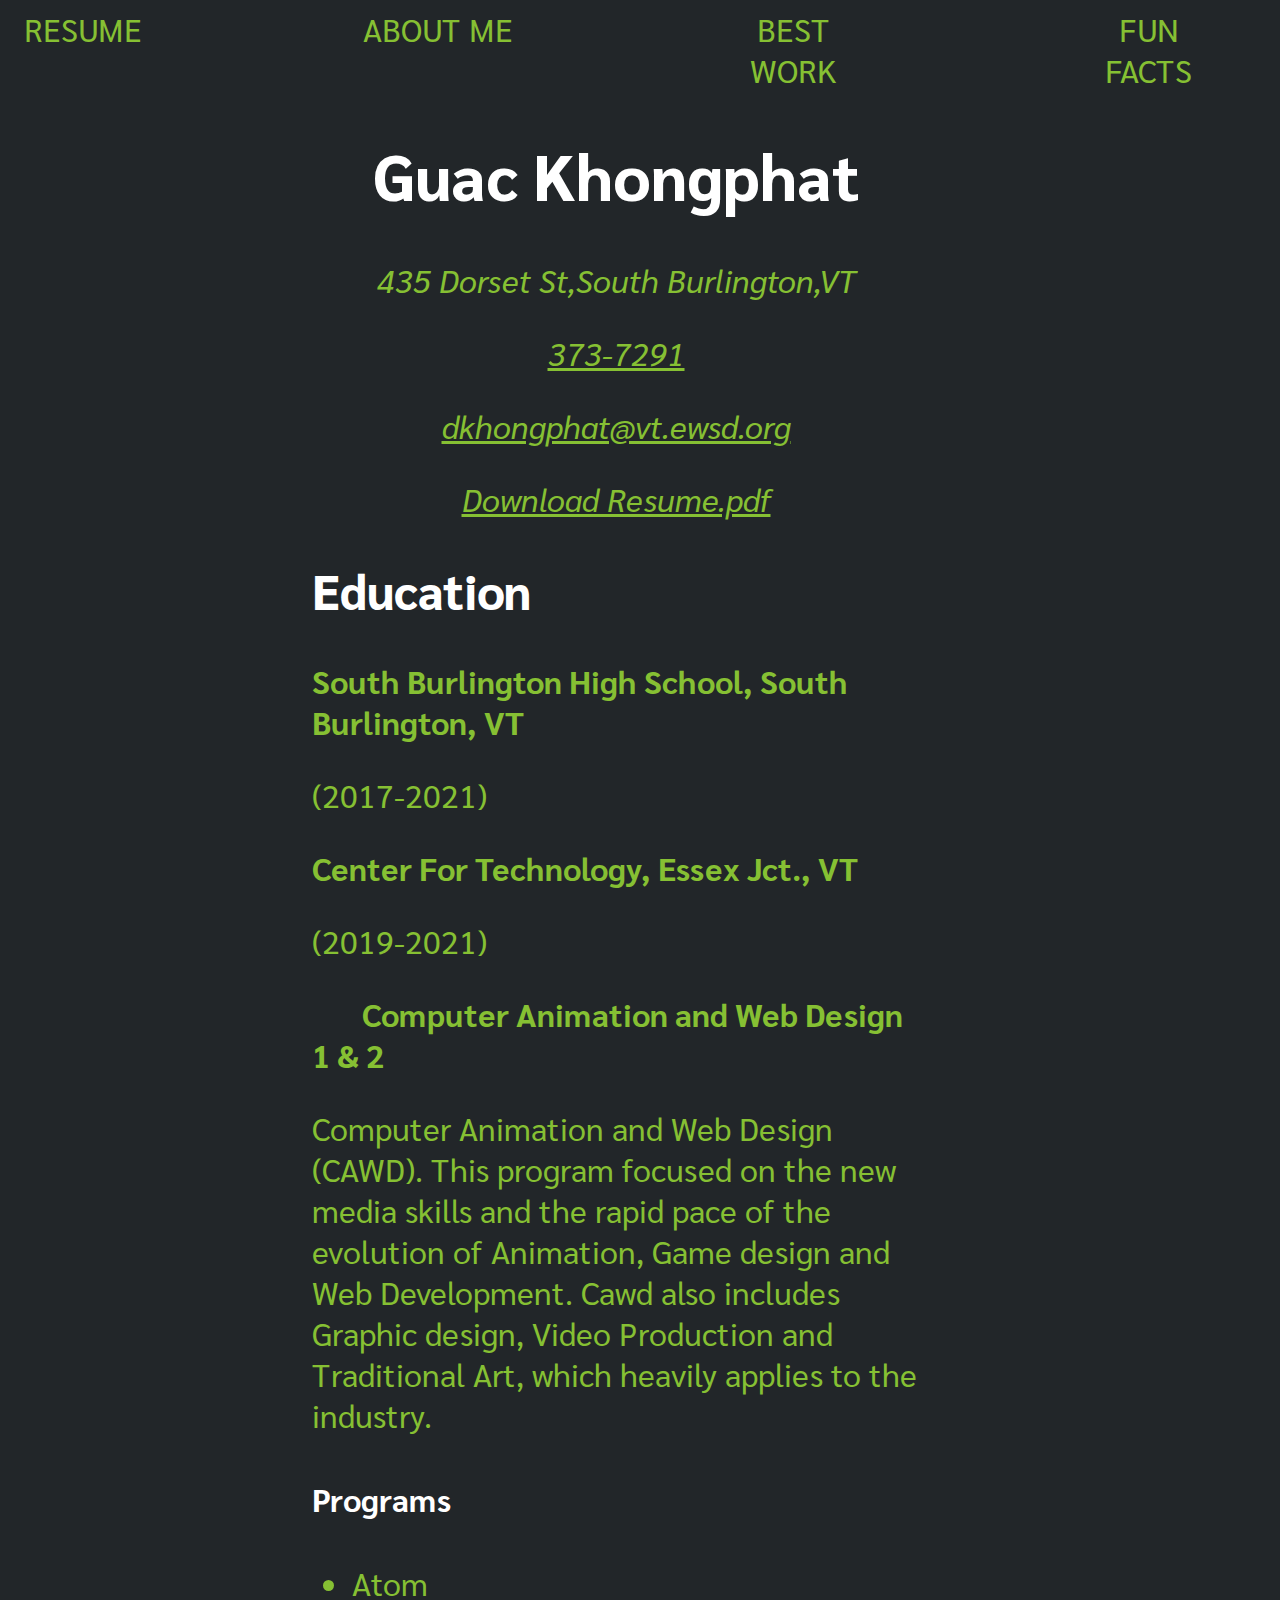
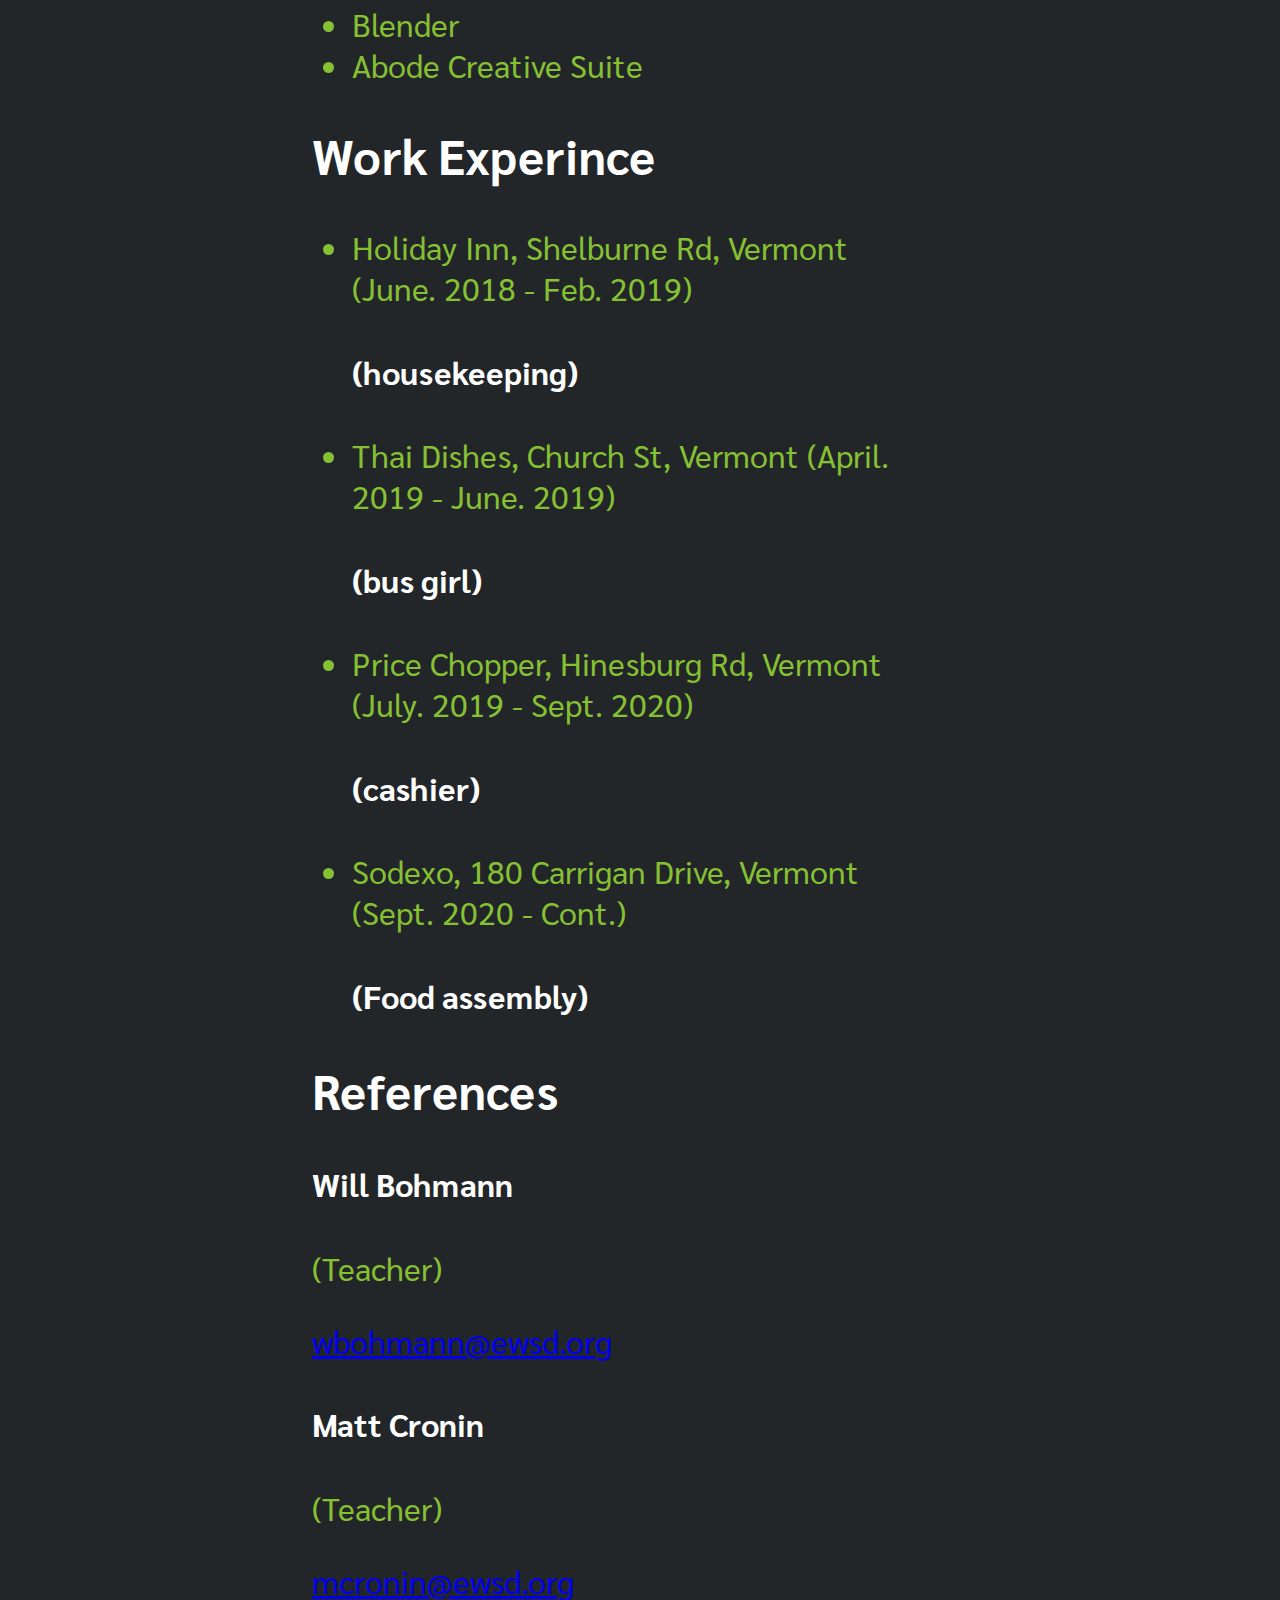
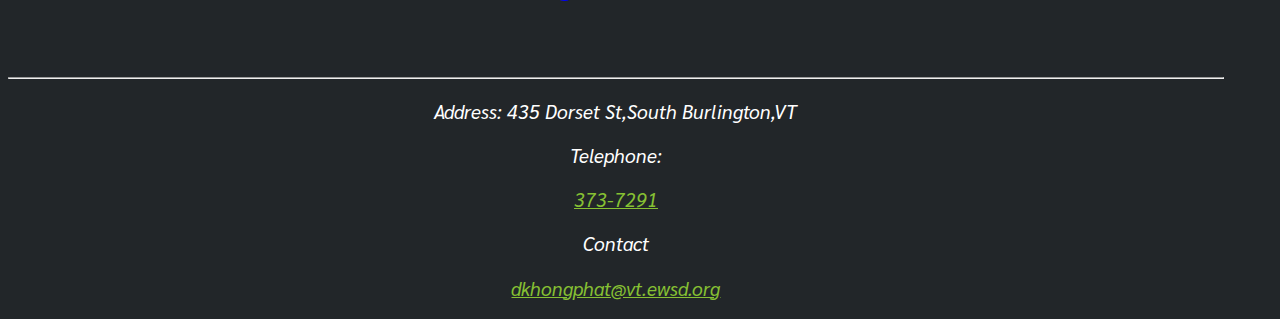
<file: index.html>
<!DOCTYPE html>
<html lang="en" dir="ltr">
  <head>
    <meta charset="utf-8">
    <title>Guac's Resume</title>
<meta name="description" content="This is Duangkamol(aka Guac) Khongphat's Resume. This crovers her experience in education and pervois jobs.">
<meta name="keywords" content="Duangkamol Khongphat, Duangkamol, Khongphat, Kongphat, Resume, resume, Duangkamol Khongphat's resume">
<meta name="author" content="Guac Khongphat">
<link rel="stylesheet" href="css/stylesR.css">

  </head>
  <body>
    <nav>
    <a href="index.html">Resume</a>
    <a href="aboutme.html" class="active">About Me</a>
    <a href="BestWork.html">Best Work</a>
    <a href="Facts.html" >Fun Facts</a>
    </nav>
    <div class="container">
      <h1><b>Guac Khongphat</b></h1>
      <address class="home-address">
      <p>435 Dorset St,South Burlington,VT</p>
      <p><a href="tel:802-2532973">373-7291</a></p>
      <p><a href="mailto:dkhongphat@vt.ewsd.org">dkhongphat@vt.ewsd.org</a></p>
      <p><a href="images/resume.pdf" download>
  Download Resume.pdf
  </a></p>
      </address>

      <section>
        <h2><b>Education</b></h2>
        <p><b>South Burlington High School, South Burlington, VT </b></p>
        <p>(2017-2021)</p>
        <p><b>Center For Technology, Essex Jct., VT</b> </p>
        <p>(2019-2021)</p>
        <p class="ah">  Computer Animation and Web Design 1 & 2
  </p>
  <p>Computer Animation and Web Design (CAWD). This program focused on the new media skills and the rapid pace of the evolution of Animation, Game design and Web Development. Cawd also includes Graphic design, Video Production and Traditional Art, which heavily applies to the industry.
  </p>
  <h4>Programs</h4>
  <ul>
    <li>Atom</li>
    <li>Blender</li>
    <li>Abode Creative Suite</li>
  </ul>
      </section>

  <section class="Work-Experince">
    <h2>Work Experince</h2>
    <ul>
      <li>Holiday Inn, Shelburne Rd, Vermont                                (June. 2018 - Feb. 2019)
        <h4>(housekeeping)</h4>
  </li>

  <li>Thai Dishes, Church St, Vermont                                    (April. 2019 - June. 2019)
  <h4>(bus girl)</h4></li>

  <li>Price Chopper, Hinesburg Rd, Vermont                           (July. 2019 - Sept. 2020)<h4>(cashier)</h4></li>

  <li>Sodexo, 180 Carrigan Drive, Vermont                            (Sept. 2020 - Cont.)<h4>(Food assembly)
  </h4>
  </li>

    </ul>

  </section>
  <h2>References</h2>

      <h4>Will Bohmann</h4>
      <p >(Teacher)</p>
      <a href="wbohmann@ewsd.org">wbohmann@ewsd.org</a>

    <h4>Matt Cronin</h4>
    <p>(Teacher)</p>
    <a href="mailto:mcronin@ewsd.org">mcronin@ewsd.org</a>




    </div>


<hr>
<footer>

  <address class="home-address">
  <p>Address:   435 Dorset St,South Burlington,VT</p>
  <p>Telephone:</p>
  <p><a href="tel:802-2532973">373-7291</a></p>
  <p>Contact</p>
  <p><a href="mailto:dkhongphat@vt.ewsd.org">dkhongphat@vt.ewsd.org</a></p>
</footer>


  </body>
</html>
</file>
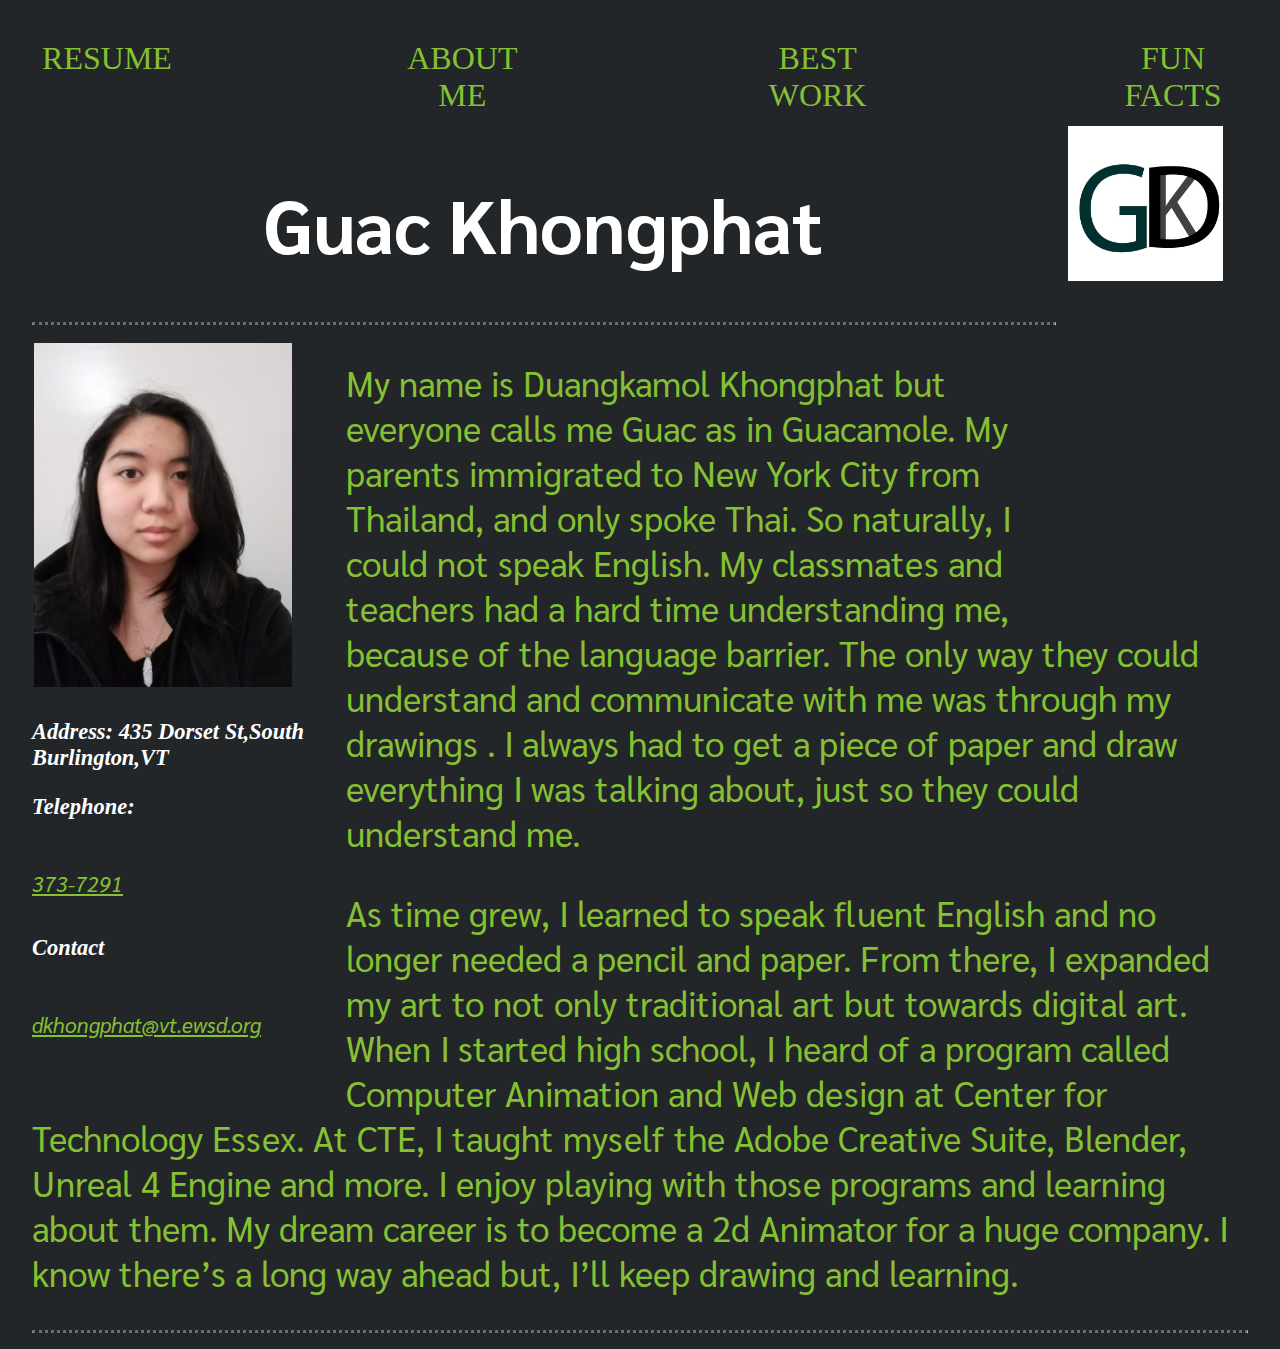
<file: aboutme.html>
<!DOCTYPE html>
<html lang="en" dir="ltr">
  <head>
    <meta charset="utf-8">
    <title>About Me </title>
    <meta name="description" content="Write what this page is about">
    <meta name="keywords" content="create a list of keywords here">

    <meta name="author" content="Duangkamol(Guac) Khongphat">

   <link rel="stylesheet" type="text/css" href="css/stylesheetA.css">

  </head>
  <body>
    <nav>
    <a href="index.html" >Resume</a>
    <a href="aboutme.html" class="active">About Me</a>
    <a href="BestWork.html">Best Work</a>
    <a href="Facts.html" >Fun Facts</a>
    </nav>

    <aside class="slide">
      <img src="images/logo.JPG" alt="Logo">
    </aside>
      <h1>Guac Khongphat</h1>
<hr>
  <aside class="side">
      <img src="images/Headshot.jpg" alt="Headshot">
      <footer>

        <address class="home-address">
        <h3>Address:   435 Dorset St,South Burlington,VT</h3>
        <h3>Telephone:</h3>
        <p><a href="tel:802-2532973">373-7291</a></p>
        <h3>Contact</h3>
        <p><a href="mailto:dkhongphat@vt.ewsd.org">dkhongphat@vt.ewsd.org</a></p>
      </footer>
  </aside>

    <p>  My name is Duangkamol Khongphat but everyone calls me Guac as in Guacamole. My parents immigrated to New York City from Thailand, and only spoke Thai. So naturally, I could not speak English. My classmates and teachers had a hard time understanding me, because of the language barrier. The only way they could understand and communicate with me was through my drawings . I always had to get a piece of paper and draw everything I was talking about, just so they could understand me. </p>

<p>   As time grew, I learned to speak fluent English and no longer needed a pencil and paper. From there, I expanded my art to not only traditional art but towards digital art. When I started high school, I heard of a program called Computer Animation and Web design at Center for Technology Essex. At CTE, I taught myself the Adobe Creative Suite, Blender, Unreal 4 Engine and more. I enjoy playing with those programs and learning about them. My dream career is to become a 2d Animator for a huge company. I know there’s a long way ahead but, I’ll keep drawing and learning.  </p>
<hr>


  </body>
</html>
</file>
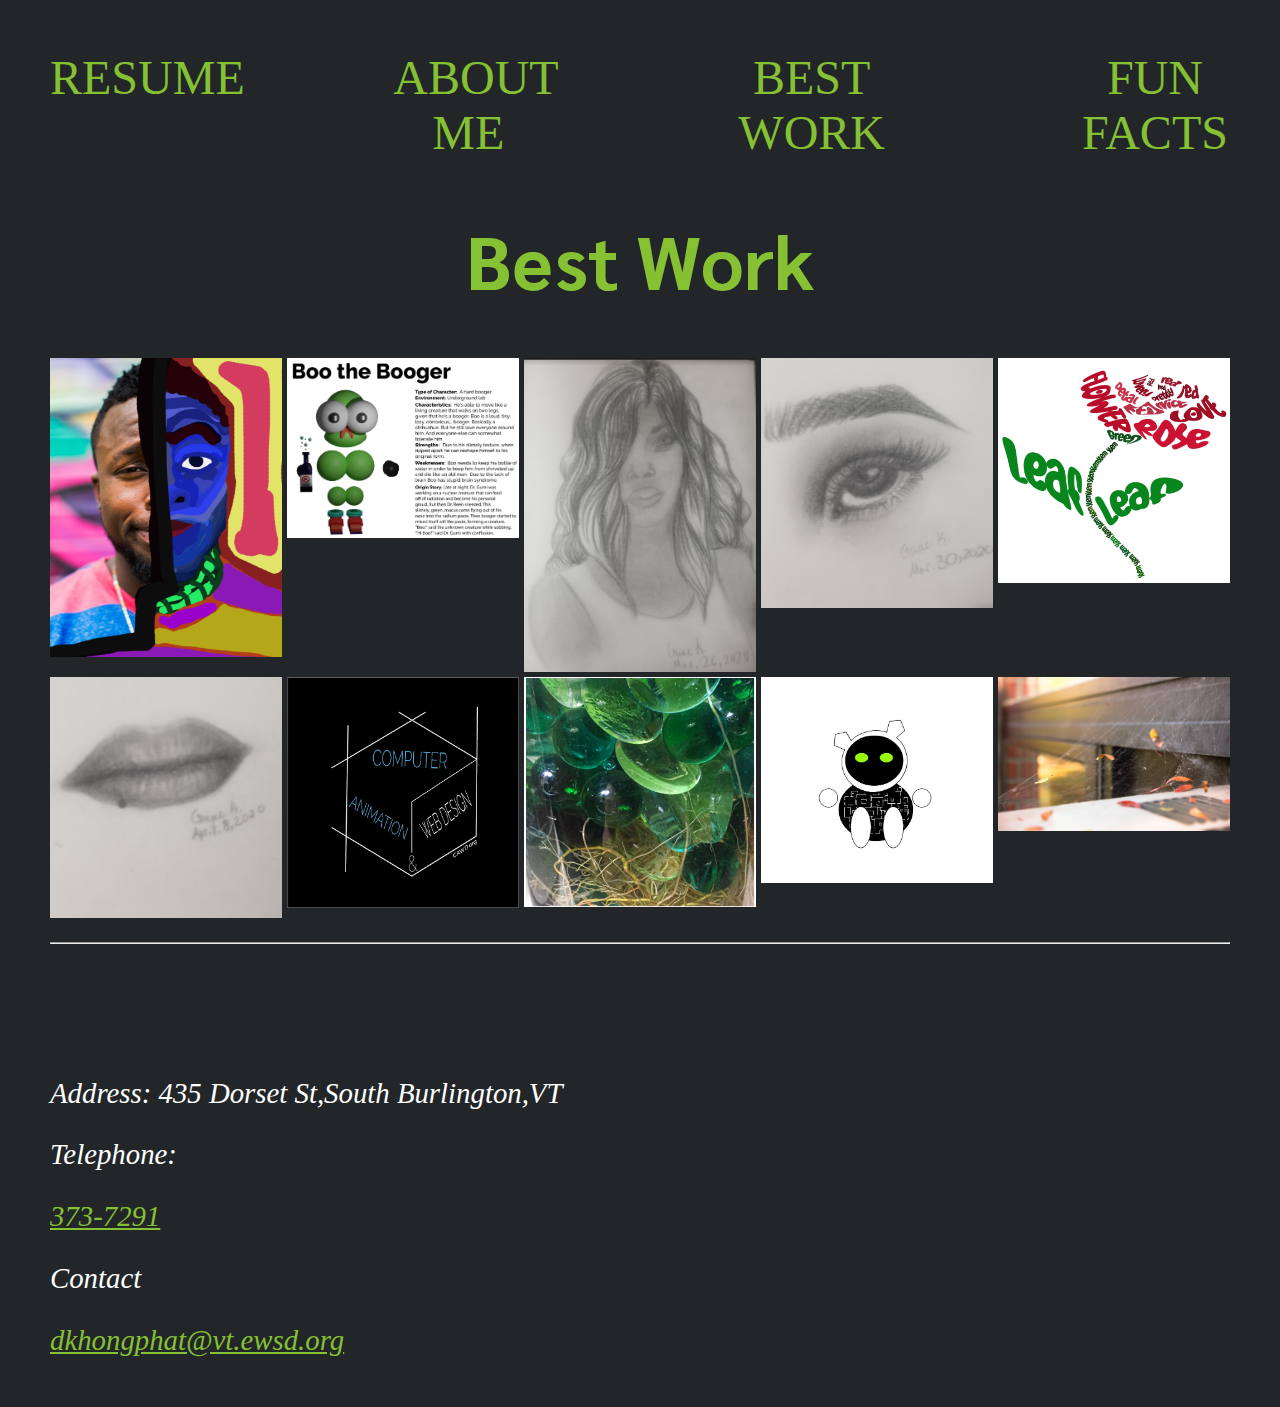
<file: BestWork.html>
<!DOCTYPE html>
<html lang="en" dir="ltr">
  <head>
    <meta charset="utf-8">
    <title>Best Work</title>
    <link rel="stylesheet" href="css/stylesB.css">
  </head>
  <nav>
  <a href="index.html" >Resume</a>
  <a href="aboutme.html" class="active">About Me</a>
  <a href="BestWork.html">Best Work</a>
  <a href="Facts.html" >Fun Facts</a>
  </nav>
  <body class="container">
    <h1>Best Work</h1>
<figure>
  <img src="images/ah.PNG" alt="ah">
  <img src="images/BootheBooger.PNG" alt="boo">
  <img src="images/draw.PNG" alt="draw">
  <img src="images/eye.PNG" alt="eye">
  <img src="images/flower.PNG" alt="flower">
  <img src="images/lips.PNG" alt="Lips">
  <img src="images/logo.PNG" alt="LOGO">
  <img src="images/pic.PNG" alt="Water">
  <img src="images/rob.PNG" alt="ROB">
  <img src="images/Webs.PNG" alt="webs">
</figure>
<hr>
<footer>

  <address class="home-address">
  <p>Address:   435 Dorset St,South Burlington,VT</p>
  <p>Telephone:</p>
  <p><a href="tel:802-2532973">373-7291</a></p>
  <p>Contact</p>
  <p><a href="mailto:dkhongphat@vt.ewsd.org">dkhongphat@vt.ewsd.org</a></p>
</footer>


  </body>
</html>
</file>
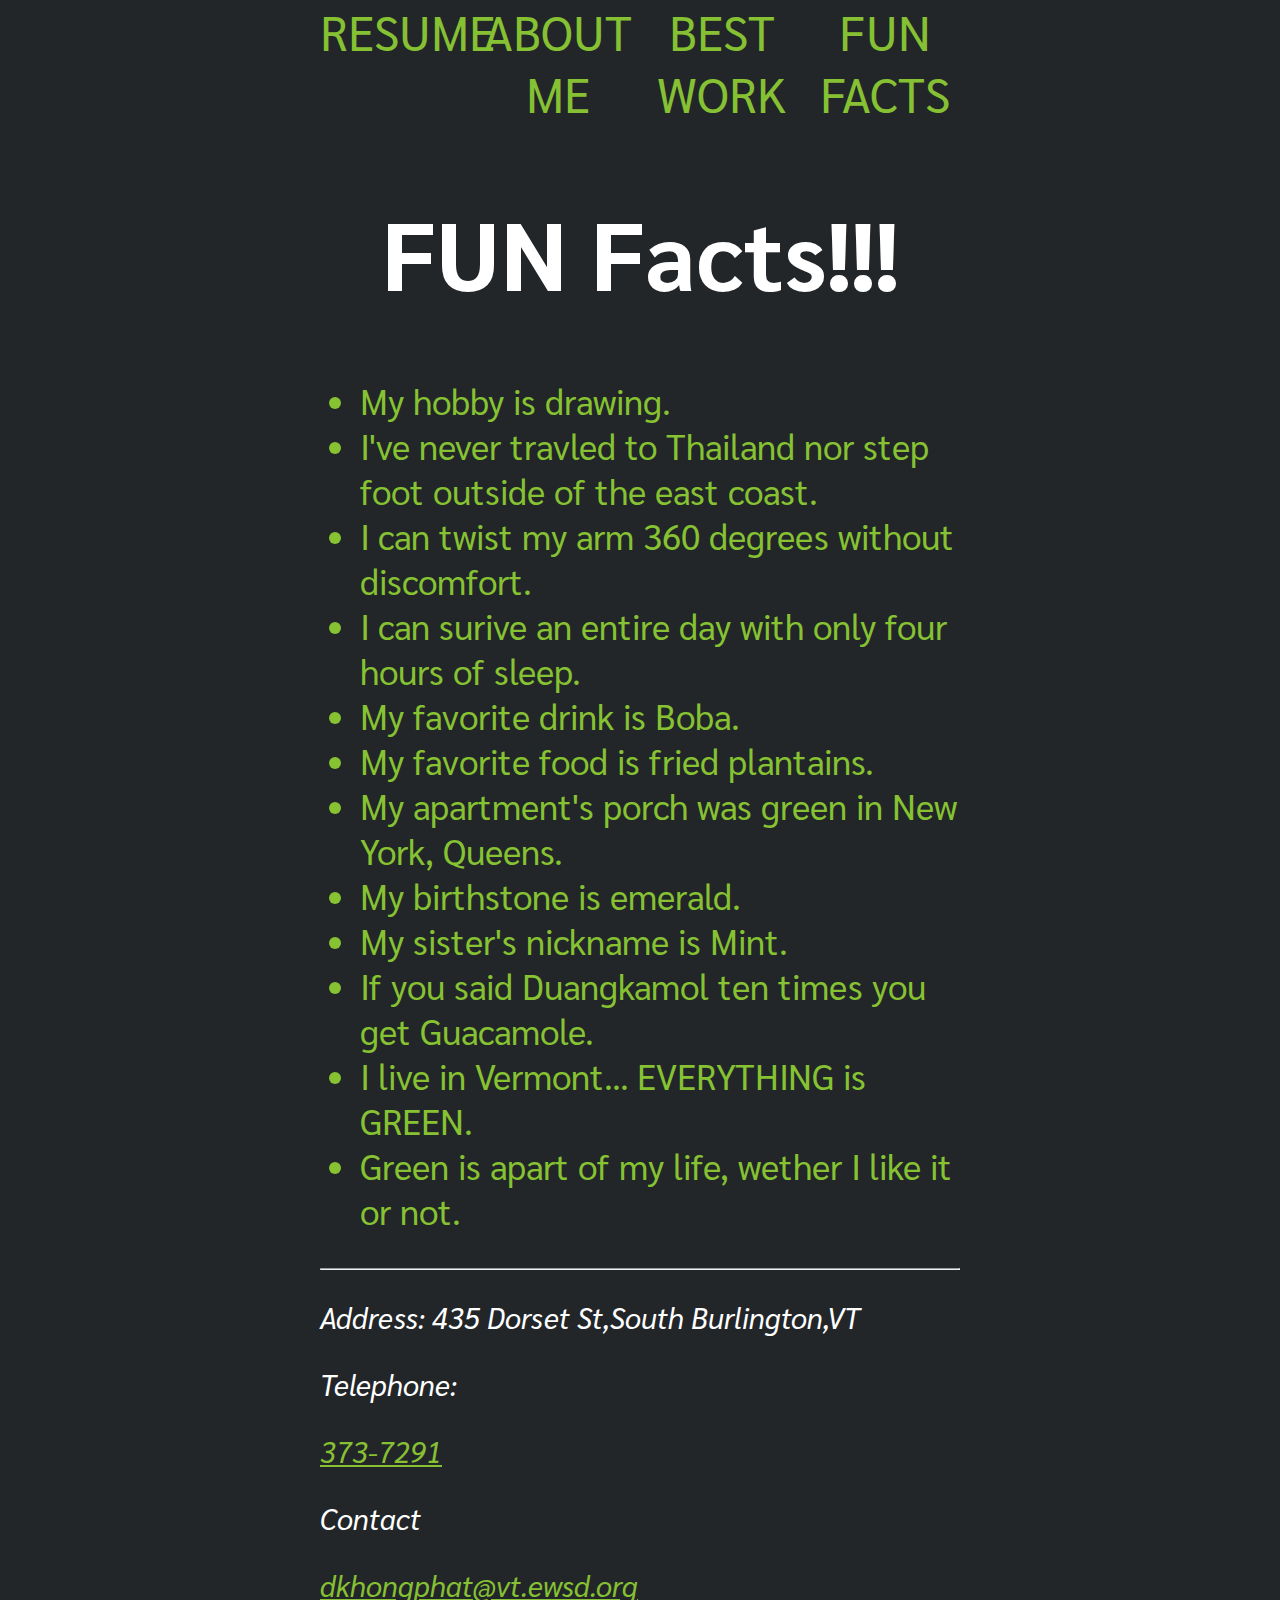
<file: Facts.html>
<!DOCTYPE html>
<html lang="en" dir="ltr">
  <head>
    <meta charset="utf-8">
    <title>Facts</title>
  <link rel="stylesheet" href="css/stylesF.css">
  </head>
  <body>
    <nav>
    <a href="index.html" >Resume</a>
    <a href="aboutme.html" class="active">About Me</a>
    <a href="BestWork.html">Best Work</a>
    <a href="Facts.html" >Fun Facts</a>
    </nav>
    <h1>FUN Facts!!!</h1>
   <ul>
     <li>My hobby is drawing.</li>
     <li>I've never travled to Thailand nor step foot outside of the east coast.</li>
     <li>I can twist my arm 360 degrees without discomfort.</li>
     <li>I can surive an entire day with only four hours of sleep.</li>
     <li>My favorite drink is Boba.</li>
     <li>My favorite food is fried plantains.</li>
     <li>My apartment's porch was green in New York, Queens.</li>
     <li>My birthstone is emerald.</li>
     <li>My sister's nickname is Mint.</li>
     <li>If you said Duangkamol ten times you get Guacamole.</li>
     <li>I live in Vermont... EVERYTHING is GREEN.</li>
     <li>Green is apart of my life, wether I like it or not.</li>
   </ul>
   <hr>
   <footer>

     <address class="home-address">
     <p>Address:   435 Dorset St,South Burlington,VT</p>
     <p>Telephone:</p>
     <p><a href="tel:802-2532973">373-7291</a></p>
     <p>Contact</p>
     <p><a href="mailto:dkhongphat@vt.ewsd.org">dkhongphat@vt.ewsd.org</a></p>
   </footer>





  </body>
</html>
</file>
<file: css/stylesR.css>
@import url('https://fonts.googleapis.com/css2?family=Sarabun&display=swap');

body{
  font-size:200%;
  background-color: #222629;
  color:#86c033;
  font-family: 'Sarabun', sans-serif;

}
.container{
  width: 50%;
  margin: auto;
  padding-bottom: 60px;
}
.home-address{
  width: 90%;
  margin: 0 auto;
  text-align: center;
}
h1{
  text-align: center;
  color:white;
}
.ah{
  text-indent: 50px;
  font-weight: bolder;
}
h2{
  color:white;
}
h3{
  color:white;
}
h4 {
    color:white ;

}

br{
  color: #def2f1;
}
footer{
  font-size: 60%;
  color: white;
}
nav{

  display:flex;
  flex-direction:row;
  justify-content:space-between;


}
nav > a{
  text-decoration:none;
  text-transform: uppercase;
  width:150px;
  text-align:center;
  color:#86c033;
}

p > a{
    color:#86c033;
}
@media screen and (min-width:480px) {
body{
  width: 95%;

}
h1{
  text-align: center;
}
}
</file>
<file: css/stylesheetA.css>
@import url('https://fonts.googleapis.com/css2?family=Yanone+Kaffeesatz:wght@300&display=swap');
@import url('https://fonts.googleapis.com/css2?family=Sarabun&display=swap');
body{
  font-size: 200%;
  background-color: #222629;
  color:#86C232;
  width: 50%;
  height: 100%;
  margin: 0 auto;
  padding-top: 40px;
}
img{
  width: 85%;
  padding: 2px 2px 2px 2px;
}
h1{
  font-size: 75px;
  text-align: center;
  font-family: 'Sarabun', sans-serif;
  color: white;
}
footer{
  font-size: 60%;
  color: white;
}
.side{
  float:left;
  width:25%;
  height:80%;
  padding-right:10px;
  margin:auto;

}
.slide{
  float:right;
  width:15%;
  height:500px;
  padding-left:10px;

}
p{
 font-size: 35px;
 color:#86c033;
 font-family: 'Sarabun', sans-serif;
}
hr{
  border-top: medium dashed #6B6E70;
  border-top-style: dotted;
  border-bottom:0px;
}
nav{
  padding-bottom: 10px;
  display:flex;
  flex-direction:row;
  justify-content:space-between;


}
nav > a{
  text-decoration:none;
  text-transform: uppercase;
  width:150px;
  text-align:center;
  color:#86c033;
}

p > a{
    color:#86c033;
    font-size: 60%;
}
@media screen and (min-width:480px) {
body{
  width: 95%;

}
h1{
  text-align: center;

}
}
</file>
<file: css/stylesB.css>
@import url('https://fonts.googleapis.com/css2?family=Sarabun&display=swap');
body{
  background-color: #222629;
  font-size: 300%;
  margin: 50px;

}
footer{
  padding-top: 80px;
  font-size: 60%;
  color: white;
}

figure{
  margin: auto;
  display:grid;
  grid-template-columns:repeat(5,minmax(100px, 650px));
  gap: 5px;
  width:100%;

/*   this is the size of your container */


}
h1 {
  font-size: 75px;
  text-align: center;
  font-family: 'Sarabun', sans-serif;
  color: #86c033;
}
img{

  max-width: 100%
  /* display: grid;
  grid-template-columns: auto auto auto auto;
  grid-gap: 10px;
  padding: 10px;


  align-content: center; */
}

h1 {
  color:#86c033;
  text-align: center;

}
nav{

  display:flex;
  flex-direction:row;
  justify-content:space-between;


}
nav > a{
  text-decoration:none;
  text-transform: uppercase;
  width:150px;
  text-align:center;
    color:#86c033;
}
p > a{
    color:#86c033;
}
@media screen and (max-width:480px) {
body{
  width: 95%;

}
h1{
  text-align: center;

}
img{
  margin: auto;
  max-width: 100%
}
figure{
  margin: auto;
  display:grid;
  grid-template-columns:repeat(1,minmax(100px, 650px));
  gap: 5px;
  width:100%;

/*   this is the size of your container */


}
}
</file>
<file: css/stylesF.css>
@import url('https://fonts.googleapis.com/css2?family=Sarabun&display=swap');

body{
  font-size: 300%;
  width: 50%;
  margin: auto;
  background-color: #222629;
  color:#86C232;
  font-family: 'Sarabun', sans-serif;
}
h1{
  text-align: center;
  color:white;
  font-family: 'Sarabun', sans-serif;
}
ul{
  font-size: 35px;
}
footer{
  font-size: 60%;
  color: white;
}
nav{

  display:flex;
  flex-direction:row;
  justify-content:space-between;


}
nav > a{
  text-decoration:none;
  text-transform: uppercase;
  width:150px;
  text-align:center;
  color:#86c033;
}
p > a{
    color:#86c033;
}
h3{
  font-size: 130%;
}

@media screen and (max-width:480px) {
body{
  width: 95%;

}
h1{
  text-align: center;

  color:#86C232;
}
}
</file>
